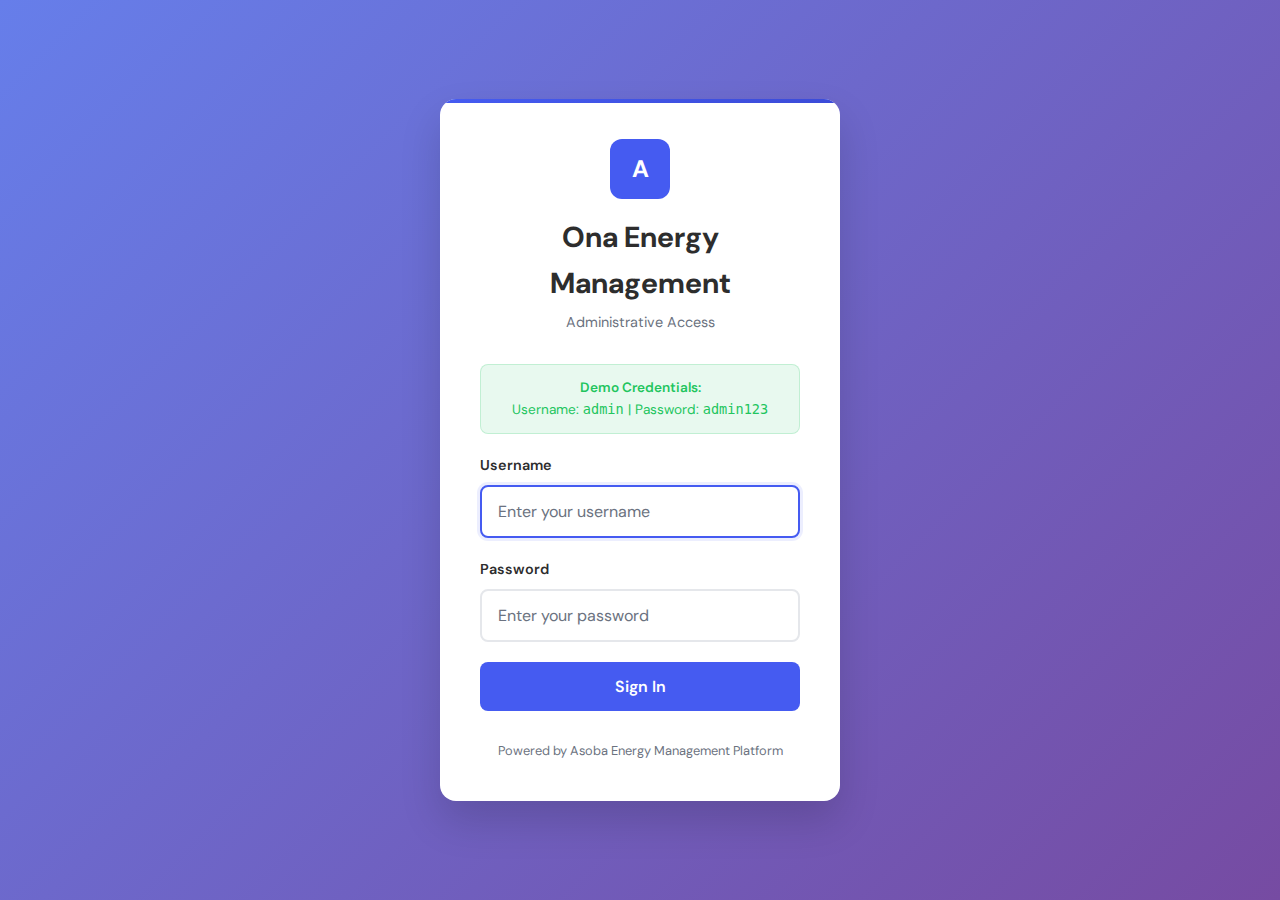
<file: ui/index.html>
<!DOCTYPE html>
<html lang="en">
<head>
    <meta charset="UTF-8">
    <meta name="viewport" content="width=device-width, initial-scale=1.0">
    <title>Ona Energy Management - Login</title>
    <link rel="icon" type="image/x-icon" href="includes/favicon.ico">
    <link rel="icon" type="image/png" sizes="32x32" href="includes/Artboard-7.png">
    <link rel="apple-touch-icon" sizes="180x180" href="includes/Artboard-7.png">
    <link rel="stylesheet" href="includes/common.css">
    <style>
        /* Login Page Specific Styles */
        :root {
            --primary-blue: #455BF1;
            --accent-blue: #3B4BD8;
            --primary-black: #1A1A1A;
            --white: #FFFFFF;
            --text-dark: #2D2D2D;
            --text-light: #6B7280;
            --border-grey: #E5E7EB;
            --neutral-grey: #F3F4F6;
            --status-green: #22C55E;
            --status-red: #EF4444;
            --status-yellow: #F59E0B;
        }

        * {
            margin: 0;
            padding: 0;
            box-sizing: border-box;
        }

        body {
            font-family: 'DM Sans', sans-serif;
            background: linear-gradient(135deg, #667eea 0%, #764ba2 100%);
            min-height: 100vh;
            display: flex;
            align-items: center;
            justify-content: center;
            padding: 20px;
        }

        .login-container {
            background: var(--white);
            border-radius: 16px;
            box-shadow: 0 20px 40px rgba(0,0,0,0.15);
            padding: 40px;
            width: 100%;
            max-width: 400px;
            position: relative;
            overflow: hidden;
        }

        .login-container::before {
            content: '';
            position: absolute;
            top: 0;
            left: 0;
            right: 0;
            height: 4px;
            background: linear-gradient(90deg, var(--primary-blue), var(--accent-blue));
        }

        .logo-section {
            text-align: center;
            margin-bottom: 30px;
        }

        .logo {
            width: 60px;
            height: 60px;
            margin: 0 auto 15px;
            background: var(--primary-blue);
            border-radius: 12px;
            display: flex;
            align-items: center;
            justify-content: center;
            font-size: 24px;
            color: var(--white);
            font-weight: 700;
        }

        .brand-title {
            font-size: 1.8rem;
            font-weight: 700;
            color: var(--text-dark);
            margin-bottom: 5px;
        }

        .brand-subtitle {
            font-size: 0.9rem;
            color: var(--text-light);
        }

        .login-form {
            margin-bottom: 30px;
        }

        .form-group {
            margin-bottom: 20px;
        }

        .form-group label {
            display: block;
            font-weight: 600;
            color: var(--text-dark);
            margin-bottom: 8px;
            font-size: 0.9rem;
        }

        .form-group input {
            width: 100%;
            padding: 14px 16px;
            border: 2px solid var(--border-grey);
            border-radius: 8px;
            font-family: 'DM Sans', sans-serif;
            font-size: 1rem;
            transition: all 0.3s ease;
            background: var(--white);
        }

        .form-group input:focus {
            outline: none;
            border-color: var(--primary-blue);
            box-shadow: 0 0 0 3px rgba(69, 91, 241, 0.1);
        }

        .form-group input::placeholder {
            color: var(--text-light);
        }

        .login-button {
            width: 100%;
            background: var(--primary-blue);
            color: var(--white);
            padding: 14px;
            border: none;
            border-radius: 8px;
            font-family: 'DM Sans', sans-serif;
            font-weight: 600;
            font-size: 1rem;
            cursor: pointer;
            transition: all 0.3s ease;
            position: relative;
            overflow: hidden;
        }

        .login-button:hover {
            background: var(--accent-blue);
            transform: translateY(-1px);
        }

        .login-button:active {
            transform: translateY(0);
        }

        .login-button:disabled {
            background: var(--border-grey);
            cursor: not-allowed;
            transform: none;
        }

        .error-message {
            background: rgba(239, 68, 68, 0.1);
            color: var(--status-red);
            padding: 12px 16px;
            border-radius: 8px;
            font-size: 0.9rem;
            margin-bottom: 20px;
            border: 1px solid rgba(239, 68, 68, 0.2);
            display: none;
        }

        .demo-credentials {
            background: rgba(34, 197, 94, 0.1);
            color: var(--status-green);
            padding: 12px 16px;
            border-radius: 8px;
            font-size: 0.85rem;
            margin-bottom: 20px;
            border: 1px solid rgba(34, 197, 94, 0.2);
            text-align: center;
        }

        .demo-credentials strong {
            font-weight: 600;
        }

        .loading-spinner {
            display: none;
            width: 20px;
            height: 20px;
            border: 2px solid rgba(255,255,255,0.3);
            border-top: 2px solid var(--white);
            border-radius: 50%;
            animation: spin 1s linear infinite;
            margin-right: 10px;
        }

        @keyframes spin {
            0% { transform: rotate(0deg); }
            100% { transform: rotate(360deg); }
        }

        .footer {
            text-align: center;
            color: var(--text-light);
            font-size: 0.8rem;
            margin-top: 20px;
        }

        /* Responsive Design */
        @media (max-width: 480px) {
            .login-container {
                padding: 30px 20px;
                margin: 10px;
            }
            
            .brand-title {
                font-size: 1.5rem;
            }
            
            .logo {
                width: 50px;
                height: 50px;
                font-size: 20px;
            }
        }

        /* Animation for form appearance */
        .login-container {
            animation: slideUp 0.6s ease-out;
        }

        @keyframes slideUp {
            from {
                opacity: 0;
                transform: translateY(30px);
            }
            to {
                opacity: 1;
                transform: translateY(0);
            }
        }
    </style>
</head>
<body>
    <div class="login-container">
        <div class="logo-section">
            <div class="logo">A</div>
            <h1 class="brand-title">Ona Energy Management</h1>
            <p class="brand-subtitle">Administrative Access</p>
        </div>

        <div class="demo-credentials">
            <strong>Demo Credentials:</strong><br>
            Username: <code>admin</code> | Password: <code>admin123</code>
        </div>

        <form class="login-form" id="loginForm">
            <div class="error-message" id="errorMessage"></div>
            
            <div class="form-group">
                <label for="username">Username</label>
                <input 
                    type="text" 
                    id="username" 
                    name="username" 
                    placeholder="Enter your username"
                    autocomplete="username"
                    required
                >
            </div>

            <div class="form-group">
                <label for="password">Password</label>
                <input 
                    type="password" 
                    id="password" 
                    name="password" 
                    placeholder="Enter your password"
                    autocomplete="current-password"
                    required
                >
            </div>

            <button type="submit" class="login-button" id="loginButton">
                <span class="loading-spinner" id="loadingSpinner"></span>
                <span id="buttonText">Sign In</span>
            </button>
        </form>

        <div class="footer">
            Powered by Asoba Energy Management Platform
        </div>
    </div>

    <script>
        // Demo credentials
        const DEMO_USERNAME = 'admin';
        const DEMO_PASSWORD = 'admin123';

        // DOM elements
        const loginForm = document.getElementById('loginForm');
        const usernameInput = document.getElementById('username');
        const passwordInput = document.getElementById('password');
        const loginButton = document.getElementById('loginButton');
        const buttonText = document.getElementById('buttonText');
        const loadingSpinner = document.getElementById('loadingSpinner');
        const errorMessage = document.getElementById('errorMessage');

        // Show error message
        function showError(message) {
            errorMessage.textContent = message;
            errorMessage.style.display = 'block';
            setTimeout(() => {
                errorMessage.style.display = 'none';
            }, 5000);
        }

        // Show loading state
        function setLoading(loading) {
            if (loading) {
                loginButton.disabled = true;
                loadingSpinner.style.display = 'inline-block';
                buttonText.textContent = 'Signing In...';
            } else {
                loginButton.disabled = false;
                loadingSpinner.style.display = 'none';
                buttonText.textContent = 'Sign In';
            }
        }

        // Handle form submission
        loginForm.addEventListener('submit', function(e) {
            e.preventDefault();
            
            const username = usernameInput.value.trim();
            const password = passwordInput.value.trim();

            // Basic validation
            if (!username || !password) {
                showError('Please enter both username and password');
                return;
            }

            // Show loading state
            setLoading(true);

            // Simulate authentication delay
            setTimeout(() => {
                // Check credentials
                if (username === DEMO_USERNAME && password === DEMO_PASSWORD) {
                    // Set authentication flag
                    sessionStorage.setItem('authenticated', 'true');
                    // Successful login - redirect to application selection
                    window.location.href = 'application-select.html';
                } else {
                    // Failed login
                    setLoading(false);
                    showError('Invalid username or password. Please try again.');
                    passwordInput.value = '';
                    passwordInput.focus();
                }
            }, 1500);
        });

        // Auto-fill demo credentials on double-click of logo
        document.querySelector('.logo').addEventListener('dblclick', function() {
            usernameInput.value = DEMO_USERNAME;
            passwordInput.value = DEMO_PASSWORD;
            usernameInput.focus();
        });

        // Focus username field on page load
        window.addEventListener('load', function() {
            usernameInput.focus();
        });

        // Handle Enter key in password field
        passwordInput.addEventListener('keypress', function(e) {
            if (e.key === 'Enter') {
                loginForm.dispatchEvent(new Event('submit'));
            }
        });
    </script>
</body>
</html>
</file>
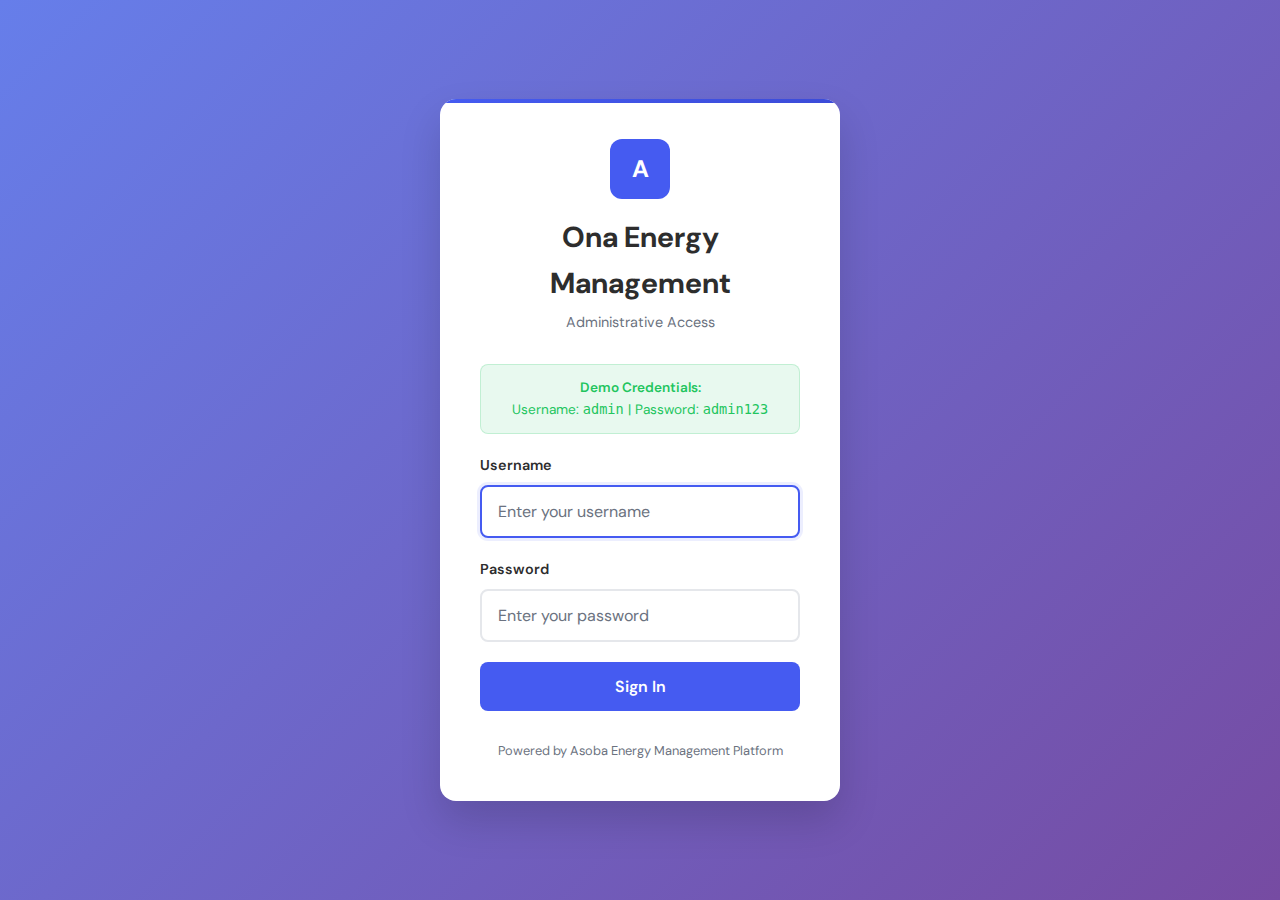
<file: ui/application-select.html>
<!DOCTYPE html>
<html lang="en">
<head>
    <meta charset="UTF-8">
    <meta name="viewport" content="width=device-width, initial-scale=1.0">
    <title>Ona Energy Management - Applications</title>
    <link rel="icon" type="image/x-icon" href="includes/favicon.ico">
    <link rel="icon" type="image/png" sizes="32x32" href="includes/Artboard-7.png">
    <link rel="apple-touch-icon" sizes="180x180" href="includes/Artboard-7.png">
    <link rel="stylesheet" href="includes/common.css">
    <style>
        /* Application Selection Page Styles */
        :root {
            --primary-blue: #455BF1;
            --accent-blue: #3B4BD8;
            --primary-black: #1A1A1A;
            --white: #FFFFFF;
            --text-dark: #2D2D2D;
            --text-light: #6B7280;
            --border-grey: #E5E7EB;
            --neutral-grey: #F3F4F6;
            --status-green: #22C55E;
            --status-red: #EF4444;
            --status-yellow: #F59E0B;
        }

        * {
            margin: 0;
            padding: 0;
            box-sizing: border-box;
        }

        body {
            font-family: 'DM Sans', sans-serif;
            background: linear-gradient(135deg, #667eea 0%, #764ba2 100%);
            min-height: 100vh;
            padding: 20px;
        }

        .header {
            background: var(--white);
            border-radius: 12px;
            padding: 20px 30px;
            margin-bottom: 30px;
            box-shadow: 0 4px 12px rgba(0,0,0,0.1);
            display: flex;
            justify-content: space-between;
            align-items: center;
        }

        .header-left {
            display: flex;
            align-items: center;
            gap: 15px;
        }

        .logo {
            width: 40px;
            height: 40px;
            background: var(--primary-blue);
            border-radius: 8px;
            display: flex;
            align-items: center;
            justify-content: center;
            overflow: hidden;
        }

        .logo-img {
            width: 100%;
            height: 100%;
            object-fit: contain;
            border-radius: 6px;
        }

        .header-title {
            font-size: 1.5rem;
            font-weight: 700;
            color: var(--text-dark);
        }

        .header-subtitle {
            font-size: 0.9rem;
            color: var(--text-light);
        }

        .logout-button {
            background: var(--status-red);
            color: var(--white);
            border: none;
            padding: 10px 20px;
            border-radius: 6px;
            font-family: 'DM Sans', sans-serif;
            font-weight: 600;
            cursor: pointer;
            transition: all 0.3s ease;
        }

        .logout-button:hover {
            background: #dc2626;
            transform: translateY(-1px);
        }

        .container {
            max-width: 1000px;
            margin: 0 auto;
        }

        .welcome-section {
            background: var(--white);
            border-radius: 12px;
            padding: 30px;
            margin-bottom: 30px;
            box-shadow: 0 4px 12px rgba(0,0,0,0.1);
            text-align: center;
        }

        .welcome-title {
            font-size: 2rem;
            font-weight: 700;
            color: var(--text-dark);
            margin-bottom: 10px;
        }

        .welcome-subtitle {
            font-size: 1.1rem;
            color: var(--text-light);
            margin-bottom: 20px;
        }

        .user-info {
            background: rgba(69, 91, 241, 0.1);
            color: var(--primary-blue);
            padding: 12px 20px;
            border-radius: 8px;
            font-weight: 600;
            display: inline-block;
        }

        .applications-grid {
            display: grid;
            grid-template-columns: repeat(auto-fit, minmax(300px, 1fr));
            gap: 25px;
            margin-bottom: 30px;
        }

        .app-card {
            background: var(--white);
            border-radius: 12px;
            padding: 30px;
            box-shadow: 0 4px 12px rgba(0,0,0,0.1);
            transition: all 0.3s ease;
            text-decoration: none;
            color: inherit;
            position: relative;
            overflow: hidden;
        }

        .app-card::before {
            content: '';
            position: absolute;
            top: 0;
            left: 0;
            right: 0;
            height: 4px;
            background: linear-gradient(90deg, var(--primary-blue), var(--accent-blue));
        }

        .app-card:hover {
            transform: translateY(-4px);
            box-shadow: 0 8px 24px rgba(0,0,0,0.15);
        }

        .app-icon {
            font-size: 3rem;
            margin-bottom: 20px;
            display: block;
        }

        .app-title {
            font-size: 1.4rem;
            font-weight: 700;
            color: var(--text-dark);
            margin-bottom: 10px;
        }

        .app-description {
            color: var(--text-light);
            line-height: 1.6;
            margin-bottom: 20px;
        }

        .app-features {
            list-style: none;
            margin-bottom: 20px;
        }

        .app-features li {
            color: var(--text-light);
            font-size: 0.9rem;
            margin-bottom: 5px;
            padding-left: 20px;
            position: relative;
        }

        .app-features li::before {
            content: '✓';
            position: absolute;
            left: 0;
            color: var(--status-green);
            font-weight: 600;
        }

        .app-button {
            background: var(--primary-blue);
            color: var(--white);
            border: none;
            padding: 12px 24px;
            border-radius: 8px;
            font-family: 'DM Sans', sans-serif;
            font-weight: 600;
            cursor: pointer;
            transition: all 0.3s ease;
            width: 100%;
        }

        .app-button:hover {
            background: var(--accent-blue);
            transform: translateY(-1px);
        }

        .footer {
            background: var(--white);
            border-radius: 12px;
            padding: 20px 30px;
            text-align: center;
            box-shadow: 0 4px 12px rgba(0,0,0,0.1);
            color: var(--text-light);
            font-size: 0.9rem;
        }

        /* Responsive Design */
        @media (max-width: 768px) {
            .header {
                flex-direction: column;
                gap: 15px;
                text-align: center;
            }
            
            .applications-grid {
                grid-template-columns: 1fr;
            }
            
            .welcome-title {
                font-size: 1.5rem;
            }
        }

        /* Animation */
        .app-card {
            animation: slideUp 0.6s ease-out;
        }

        .app-card:nth-child(2) {
            animation-delay: 0.1s;
        }

        @keyframes slideUp {
            from {
                opacity: 0;
                transform: translateY(30px);
            }
            to {
                opacity: 1;
                transform: translateY(0);
            }
        }
    </style>
</head>
<body>
    <div class="container">
        <div class="header">
            <div class="header-left">
                <div class="logo">
                    <img src="includes/Artboard-7.png" alt="Ona Energy Management Logo" class="logo-img">
                </div>
                <div>
                    <div class="header-title">Ona Energy Management</div>
                    <div class="header-subtitle">Administrative Platform</div>
                </div>
            </div>
            <button class="logout-button" onclick="logout()">Logout</button>
        </div>

        <div class="welcome-section">
            <h1 class="welcome-title">Welcome to Ona Energy Management</h1>
            <p class="welcome-subtitle">Choose an application to get started</p>
            <div class="user-info">Logged in as: admin</div>
        </div>

        <div class="applications-grid">
            <a href="admin-gpu-panel.html" class="app-card">
                <span class="app-icon">🔧</span>
                <h2 class="app-title">O&M Admin Panel</h2>
                <p class="app-description">
                    Comprehensive operations and maintenance management system for distributed energy infrastructure.
                </p>
                <ul class="app-features">
                    <li>Real-time asset monitoring</li>
                    <li>Maintenance scheduling</li>
                    <li>Performance analytics</li>
                    <li>Operational optimization</li>
                </ul>
                <button class="app-button">Open O&M Admin Panel</button>
            </a>

            <a href="server-management.html" class="app-card">
                <span class="app-icon">📊</span>
                <h2 class="app-title">Offtaker Management</h2>
                <p class="app-description">
                    Manage energy offtakers, contracts, and delivery across your distributed energy network.
                </p>
                <ul class="app-features">
                    <li>Offtaker onboarding</li>
                    <li>Contract management</li>
                    <li>Energy delivery tracking</li>
                    <li>Performance analytics</li>
                </ul>
                <button class="app-button">Open Offtaker Management</button>
            </a>
        </div>

        <div class="footer">
            Powered by Asoba Energy Management Platform
        </div>
    </div>

    <script>
        // Check if user is logged in (simple demo check)
        function checkAuth() {
            // Check for authenticated session (consistent with other pages)
            const isAuthenticated = sessionStorage.getItem('authenticated') === 'true';
            if (!isAuthenticated) {
                window.location.href = 'index.html';
                return false;
            }
            return true;
        }

        // Logout function
        function logout() {
            if (confirm('Are you sure you want to logout?')) {
                // Clear any stored auth data (in a real app, this would clear tokens/sessions)
                sessionStorage.removeItem('authenticated');
                window.location.href = 'index.html';
            }
        }

        // Initialize page
        document.addEventListener('DOMContentLoaded', function() {
            checkAuth();
        });

        // Add click handlers to app cards
        document.querySelectorAll('.app-card').forEach(card => {
            card.addEventListener('click', function(e) {
                // Add a small delay for visual feedback
                this.style.transform = 'translateY(-2px)';
                setTimeout(() => {
                    this.style.transform = '';
                }, 150);
            });
        });
    </script>
</body>
</html>
</file>
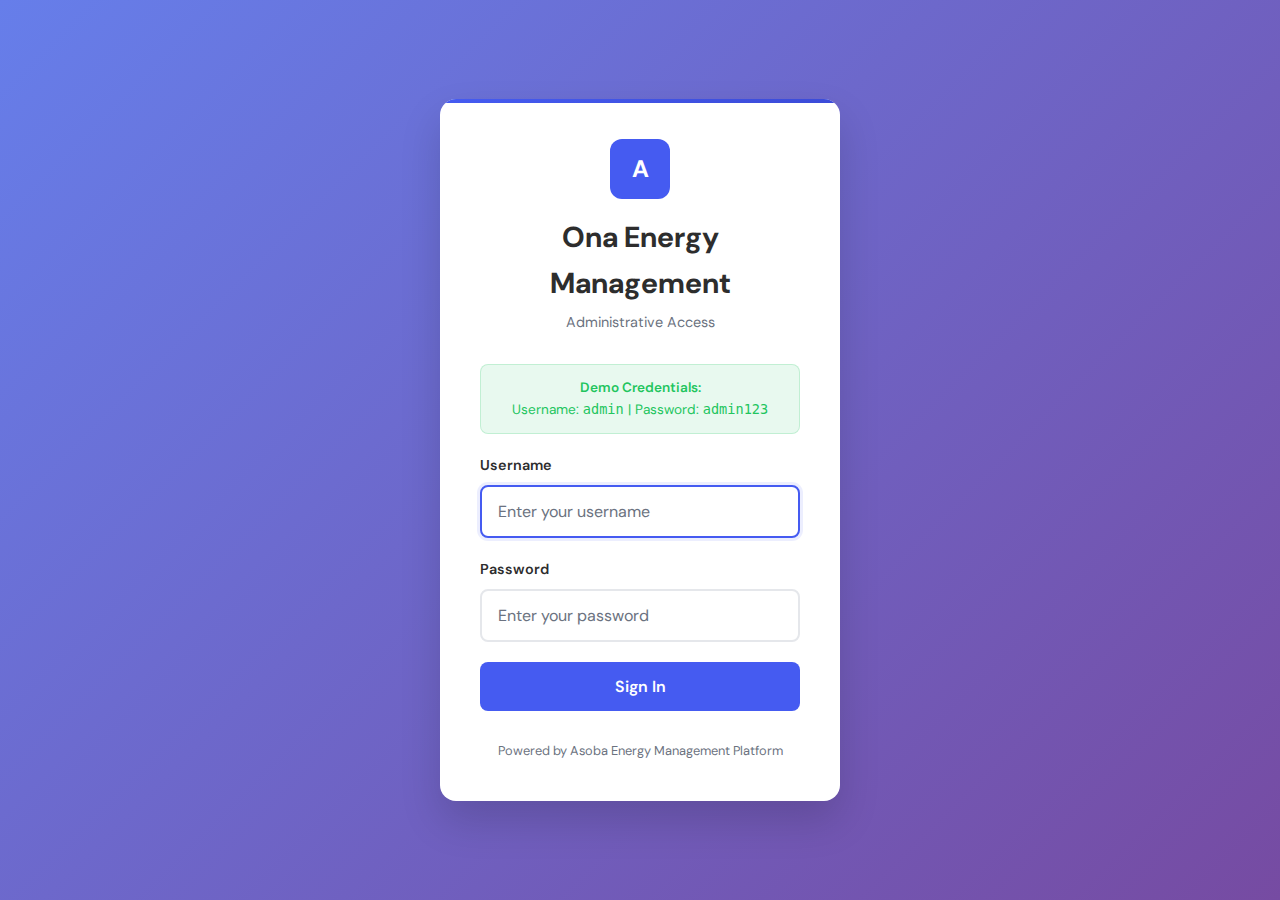
<file: ui/server-management.html>
<!DOCTYPE html>
<html lang="en">
<head>
    <meta charset="UTF-8">
    <meta name="viewport" content="width=device-width, initial-scale=1.0">
    <title>Ona Energy Management - Offtaker Management</title>
    <link rel="icon" type="image/x-icon" href="includes/favicon.ico">
    <link rel="icon" type="image/png" sizes="32x32" href="includes/Artboard-7.png">
    <link rel="apple-touch-icon" sizes="180x180" href="includes/Artboard-7.png">
    <link rel="stylesheet" href="includes/common.css">
    <link rel="stylesheet" href="includes/dashboard.css">
    <script src="includes/loader.js"></script>
    <style>
        /* Server Management Specific Styles */
        .server-management-container {
            display: flex;
            min-height: calc(100vh - 70px);
        }

        .server-nav {
            width: 250px;
            background-color: var(--primary-black);
            padding: 20px;
            display: flex;
            flex-direction: column;
            gap: 10px;
        }

        .nav-section {
            margin-bottom: 30px;
        }

        .nav-section-title {
            color: var(--white);
            font-size: 14px;
            font-weight: 600;
            margin-bottom: 15px;
            opacity: 0.8;
            text-transform: uppercase;
            letter-spacing: 0.5px;
        }

        .nav-button {
            background-color: #2b2b2b;
            color: var(--white);
            border: 1px solid #444;
            padding: 15px;
            text-align: left;
            font-family: 'DM Sans', sans-serif;
            font-size: 16px;
            border-radius: 4px;
            cursor: pointer;
            transition: all 0.3s ease;
            margin-bottom: 8px;
            display: flex;
            align-items: center;
            gap: 10px;
            width: 100%;
            min-width: 0;
        }

        .nav-button:hover {
            background-color: var(--primary-blue);
            border-color: var(--primary-blue);
        }

        .nav-button.active {
            background-color: var(--primary-blue);
            border-color: var(--primary-blue);
        }

        .nav-icon {
            font-size: 18px;
        }

        .server-main-content {
            flex-grow: 1;
            padding: 40px;
            background-color: var(--white);
        }

        .content-section {
            display: none;
        }

        .content-section.active {
            display: block;
        }

        .section-header {
            margin-bottom: 30px;
        }

        .section-title {
            font-size: 2rem;
            font-weight: 700;
            color: var(--text-dark);
            margin-bottom: 10px;
        }

        .section-subtitle {
            font-size: 1.1rem;
            color: var(--text-light);
        }

        /* Server Cards */
        .servers-grid {
            display: grid;
            grid-template-columns: repeat(auto-fill, minmax(350px, 1fr));
            gap: 25px;
            margin-bottom: 40px;
        }

        .server-card {
            background: var(--white);
            border: 1px solid var(--border-grey);
            border-radius: 12px;
            padding: 25px;
            box-shadow: 0 4px 12px rgba(0,0,0,0.05);
            transition: all 0.3s ease;
            position: relative;
        }

        .server-card:hover {
            transform: translateY(-2px);
            box-shadow: 0 8px 24px rgba(0,0,0,0.1);
        }

        .server-header {
            display: flex;
            justify-content: space-between;
            align-items: center;
            margin-bottom: 20px;
        }

        .server-name {
            font-size: 1.2rem;
            font-weight: 600;
            color: var(--text-dark);
        }

        .server-status {
            padding: 6px 12px;
            border-radius: 20px;
            font-size: 0.85rem;
            font-weight: 600;
            text-transform: uppercase;
        }

        .status-running {
            background-color: rgba(34, 197, 94, 0.1);
            color: var(--status-green);
        }

        .status-stopped {
            background-color: rgba(239, 68, 68, 0.1);
            color: var(--status-red);
        }

        .status-provisioning {
            background-color: rgba(245, 158, 11, 0.1);
            color: var(--status-yellow);
        }

        .server-specs {
            margin-bottom: 20px;
        }

        .spec-row {
            display: flex;
            justify-content: space-between;
            margin-bottom: 8px;
            font-size: 0.9rem;
        }

        .spec-label {
            color: var(--text-light);
        }

        .spec-value {
            color: var(--text-dark);
            font-weight: 500;
        }

        .server-actions {
            display: flex;
            gap: 10px;
            margin-top: 20px;
        }

        .action-btn {
            padding: 8px 16px;
            border: none;
            border-radius: 6px;
            font-size: 0.85rem;
            font-weight: 600;
            cursor: pointer;
            transition: all 0.2s ease;
            flex: 1;
        }

        .action-btn.primary {
            background-color: var(--primary-blue);
            color: var(--white);
        }

        .action-btn.primary:hover {
            background-color: var(--accent-blue);
        }

        .action-btn.secondary {
            background-color: var(--neutral-grey);
            color: var(--text-dark);
        }

        .action-btn.secondary:hover {
            background-color: var(--border-grey);
        }

        .action-btn.danger {
            background-color: var(--status-red);
            color: var(--white);
        }

        .action-btn.danger:hover {
            background-color: #dc2626;
        }

        /* Deploy Server Form */
        .deploy-form {
            background: var(--white);
            border: 1px solid var(--border-grey);
            border-radius: 12px;
            padding: 30px;
            margin-bottom: 30px;
            box-shadow: 0 4px 12px rgba(0,0,0,0.05);
        }

        .form-grid {
            display: grid;
            grid-template-columns: repeat(auto-fit, minmax(300px, 1fr));
            gap: 25px;
            margin-bottom: 30px;
        }

        .form-group {
            margin-bottom: 20px;
        }

        .form-group label {
            display: block;
            font-weight: 600;
            color: var(--text-dark);
            margin-bottom: 8px;
            font-size: 0.95rem;
        }

        .form-group input,
        .form-group select,
        .form-group textarea {
            width: 100%;
            padding: 12px 16px;
            border: 1px solid var(--border-grey);
            border-radius: 6px;
            font-family: 'DM Sans', sans-serif;
            font-size: 1rem;
            transition: border-color 0.3s ease;
        }

        .form-group input:focus,
        .form-group select:focus,
        .form-group textarea:focus {
            outline: none;
            border-color: var(--primary-blue);
            box-shadow: 0 0 0 3px rgba(69, 91, 241, 0.1);
        }

        .form-group textarea {
            resize: vertical;
            min-height: 100px;
        }

        .deploy-button {
            background-color: var(--primary-blue);
            color: var(--white);
            padding: 15px 30px;
            border: none;
            border-radius: 8px;
            font-family: 'DM Sans', sans-serif;
            font-weight: 600;
            font-size: 1.1rem;
            cursor: pointer;
            transition: all 0.3s ease;
            display: flex;
            align-items: center;
            gap: 10px;
        }

        .deploy-button:hover {
            background-color: var(--accent-blue);
            transform: translateY(-1px);
        }

        .deploy-button:disabled {
            background-color: var(--border-grey);
            cursor: not-allowed;
            transform: none;
        }

        /* Monitoring Dashboard */
        .metrics-grid {
            display: grid;
            grid-template-columns: repeat(auto-fit, minmax(250px, 1fr));
            gap: 20px;
            margin-bottom: 30px;
        }

        .metric-card {
            background: var(--white);
            border: 1px solid var(--border-grey);
            border-radius: 8px;
            padding: 20px;
            text-align: center;
            box-shadow: 0 2px 8px rgba(0,0,0,0.05);
        }

        .metric-value {
            font-size: 2rem;
            font-weight: 700;
            color: var(--primary-blue);
            display: block;
            margin-bottom: 5px;
        }

        .metric-label {
            font-size: 0.9rem;
            color: var(--text-light);
            margin-bottom: 10px;
        }

        .metric-change {
            font-size: 0.8rem;
            font-weight: 600;
        }

        .metric-change.positive {
            color: var(--status-green);
        }

        .metric-change.negative {
            color: var(--status-red);
        }

        /* Activity Feed */
        .activity-feed {
            background: var(--white);
            border: 1px solid var(--border-grey);
            border-radius: 12px;
            padding: 25px;
            margin-bottom: 30px;
        }

        .activity-item {
            display: flex;
            align-items: center;
            padding: 15px 0;
            border-bottom: 1px solid var(--border-grey);
        }

        .activity-item:last-child {
            border-bottom: none;
        }

        .activity-icon {
            width: 40px;
            height: 40px;
            border-radius: 50%;
            display: flex;
            align-items: center;
            justify-content: center;
            margin-right: 15px;
            font-size: 1.2rem;
        }

        .activity-icon.success {
            background-color: rgba(34, 197, 94, 0.1);
            color: var(--status-green);
        }

        .activity-icon.warning {
            background-color: rgba(245, 158, 11, 0.1);
            color: var(--status-yellow);
        }

        .activity-icon.info {
            background-color: rgba(69, 91, 241, 0.1);
            color: var(--primary-blue);
        }

        .activity-content {
            flex-grow: 1;
        }

        .activity-title {
            font-weight: 600;
            color: var(--text-dark);
            margin-bottom: 4px;
        }

        .activity-time {
            font-size: 0.85rem;
            color: var(--text-light);
        }

        /* Quick Actions */
        .quick-actions {
            display: grid;
            grid-template-columns: repeat(auto-fit, minmax(200px, 1fr));
            gap: 20px;
            margin-bottom: 30px;
        }

        .quick-action-card {
            background: var(--white);
            border: 1px solid var(--border-grey);
            border-radius: 8px;
            padding: 20px;
            text-align: center;
            cursor: pointer;
            transition: all 0.3s ease;
        }

        .quick-action-card:hover {
            border-color: var(--primary-blue);
            transform: translateY(-2px);
            box-shadow: 0 4px 12px rgba(69, 91, 241, 0.1);
        }

        .quick-action-icon {
            font-size: 2rem;
            margin-bottom: 10px;
        }

        .quick-action-title {
            font-weight: 600;
            color: var(--text-dark);
            margin-bottom: 5px;
        }

        .quick-action-desc {
            font-size: 0.85rem;
            color: var(--text-light);
        }

        /* Responsive */
        @media (max-width: 768px) {
            .server-management-container {
                flex-direction: column;
            }

            .server-nav {
                width: 100%;
                flex-direction: row;
                overflow-x: auto;
                padding: 15px;
            }

            .nav-section {
                margin-bottom: 0;
                margin-right: 20px;
                min-width: 200px;
            }

            .server-main-content {
                padding: 20px;
            }

            .servers-grid {
                grid-template-columns: 1fr;
            }

            .form-grid {
                grid-template-columns: 1fr;
            }

            .metrics-grid {
                grid-template-columns: repeat(2, 1fr);
            }

            .quick-actions {
                grid-template-columns: 1fr;
            }
        }
        
        .status-badge {
            padding: 4px 8px;
            border-radius: 12px;
            font-size: 0.8rem;
            font-weight: 500;
        }
        
        .status-badge.on-track {
            background-color: #d1fae5;
            color: #065f46;
        }
        
        .status-badge.over-utilized {
            background-color: #fee2e2;
            color: #991b1b;
        }
        
        .status-badge.under-utilized {
            background-color: #fef3c7;
            color: #92400e;
        }
        
        /* Analytics Table Styles */
        .analytics-table-section {
            background: var(--white);
            border: 1px solid var(--border-grey);
            border-radius: 12px;
            padding: 25px;
            box-shadow: 0 2px 8px rgba(0,0,0,0.05);
        }

        .table-header {
            display: flex;
            justify-content: space-between;
            align-items: center;
            margin-bottom: 20px;
        }

        .table-header h3 {
            font-size: 1.2rem;
            font-weight: 600;
            color: var(--text-dark);
            margin: 0;
        }

        .table-controls {
            display: flex;
            align-items: center;
            gap: 15px;
        }

        .export-btn {
            background: var(--primary-blue);
            color: var(--white);
            border: none;
            padding: 8px 16px;
            border-radius: 6px;
            font-size: 0.9rem;
            font-weight: 500;
            cursor: pointer;
            transition: background 0.2s ease;
        }

        .export-btn:hover {
            background: var(--accent-blue);
        }

        .analytics-table-container {
            overflow-x: auto;
        }

        .analytics-table {
            width: 100%;
            border-collapse: collapse;
            font-size: 0.9rem;
        }

        .analytics-table th {
            background: var(--neutral-grey);
            color: var(--text-dark);
            font-weight: 600;
            padding: 12px;
            text-align: left;
            border-bottom: 2px solid var(--border-grey);
        }

        .analytics-table td {
            padding: 12px;
            border-bottom: 1px solid var(--border-grey);
            color: var(--text-dark);
        }

        .analytics-table tr:hover {
            background: rgba(69, 91, 241, 0.05);
        }
    </style>
</head>
<body>
    <!-- Top Navigation Bar from index.html -->
    <div class="header-bar">
        <div class="branding">
            <img src="includes/Artboard-7.png" alt="Asoba Logo">
            <span class="site-title">Ona Energy Management</span>
        </div>
        <div class="top-links">
            <a href="application-select.html">Applications</a>
            <a href="admin-gpu-panel.html">O&M Management</a>
            <a href="server-management.html" style="color: var(--primary-blue);">Offtaker Management</a>
            <a href="#" onclick="logout(); return false;" style="color: var(--status-red);">Logout</a>
        </div>
    </div>

    <main>
        <div class="server-management-container">
            <!-- Navigation Sidebar -->
            <nav class="server-nav">
                <div class="nav-section">
                    <div class="nav-section-title">Overview</div>
                    <button class="nav-button active" data-section="dashboard">
                        <span class="nav-icon">📊</span>
                        Dashboard
                    </button>
                    <button class="nav-button" data-section="contracts">
                        <span class="nav-icon">📋</span>
                        PPA Contracts
                    </button>
                    <button class="nav-button" data-section="monitoring">
                        <span class="nav-icon">📈</span>
                        Consumption
                    </button>
                </div>
                
                <div class="nav-section">
                    <div class="nav-section-title">Management</div>
                    <button class="nav-button" data-section="deploy">
                        <span class="nav-icon">🤝</span>
                        Create PPA
                    </button>
                    <button class="nav-button" data-section="templates">
                        <span class="nav-icon">📋</span>
                        Templates
                    </button>
                    <button class="nav-button" data-section="settings">
                        <span class="nav-icon">⚙️</span>
                        Settings
                    </button>
                </div>
            </nav>

            <!-- Main Content Area -->
            <div class="server-main-content">
                <!-- Dashboard Section -->
                <div class="content-section active" id="dashboard">
                    <div class="section-header">
                        <h1 class="section-title">Offtaker Management Dashboard</h1>
                        <p class="section-subtitle">Monitor and manage your power purchase agreements and offtaker relationships</p>
                    </div>

                    <!-- Quick Actions -->
                    <div class="quick-actions">
                        <div class="quick-action-card" onclick="switchSection('deploy')">
                            <div class="quick-action-icon">🤝</div>
                            <div class="quick-action-title">Create PPA</div>
                            <div class="quick-action-desc">New contract agreement</div>
                        </div>
                        <div class="quick-action-card" onclick="switchSection('contracts')">
                            <div class="quick-action-icon">📋</div>
                            <div class="quick-action-title">View Contracts</div>
                            <div class="quick-action-desc">Manage existing PPAs</div>
                        </div>
                        <div class="quick-action-card" onclick="switchSection('monitoring')">
                            <div class="quick-action-icon">📊</div>
                            <div class="quick-action-title">Consumption</div>
                            <div class="quick-action-desc">Real-time usage metrics</div>
                        </div>
                        <div class="quick-action-card" onclick="showTemplates()">
                            <div class="quick-action-icon">📋</div>
                            <div class="quick-action-title">Templates</div>
                            <div class="quick-action-desc">Pre-configured contracts</div>
                        </div>
                    </div>

                    <!-- Metrics Overview -->
                    <div class="metrics-grid">
                        <div class="metric-card">
                            <span class="metric-value" id="totalContracts">12</span>
                            <span class="metric-label">Active PPAs</span>
                            <span class="metric-change positive">+2 this month</span>
                        </div>
                        <div class="metric-card">
                            <span class="metric-value" id="totalCapacity">847</span>
                            <span class="metric-label">MW Contracted</span>
                            <span class="metric-change positive">+156 MW this month</span>
                        </div>
                        <div class="metric-card">
                            <span class="metric-value" id="totalRevenue">R3.2M</span>
                            <span class="metric-label">Monthly Revenue</span>
                            <span class="metric-change positive">+R512k this month</span>
                        </div>
                        <div class="metric-card">
                            <span class="metric-value" id="contractCompliance">99.8%</span>
                            <span class="metric-label">Contract Compliance</span>
                            <span class="metric-change positive">+0.2% this month</span>
                        </div>
                    </div>

                    <!-- Recent Activity -->
                    <div class="activity-feed">
                        <h3 style="margin-bottom: 20px; color: var(--text-dark);">Recent Activity</h3>
                        <div class="activity-item">
                            <div class="activity-icon success">✓</div>
                            <div class="activity-content">
                                <div class="activity-title">PPA 'Municipal-PPA-03' executed successfully</div>
                                <div class="activity-time">2 minutes ago</div>
                            </div>
                        </div>
                        <div class="activity-item">
                            <div class="activity-icon info">ℹ</div>
                            <div class="activity-content">
                                <div class="activity-title">Peak demand exceeded for 'Industrial-Contract-01'</div>
                                <div class="activity-time">15 minutes ago</div>
                            </div>
                        </div>
                        <div class="activity-item">
                            <div class="activity-icon warning">⚠</div>
                            <div class="activity-content">
                                <div class="activity-title">High consumption detected on 'Commercial-PPA-02'</div>
                                <div class="activity-time">1 hour ago</div>
                            </div>
                        </div>
                        <div class="activity-item">
                            <div class="activity-icon success">✓</div>
                            <div class="activity-content">
                                <div class="activity-title">Monthly billing completed for 'Residential-Cluster'</div>
                                <div class="activity-time">3 hours ago</div>
                            </div>
                        </div>
                    </div>
                </div>

                <!-- Contracts Section -->
                <div class="content-section" id="contracts">
                    <div class="section-header">
                        <h1 class="section-title">PPA Contracts</h1>
                        <p class="section-subtitle">Manage your power purchase agreements and offtaker relationships</p>
                        <div style="margin-top: 15px;">
                            <button class="config-btn primary" onclick="openAddContractModal()" style="padding: 12px 24px; font-size: 1rem;">
                                ➕ Add New Contract
                            </button>
                        </div>
                    </div>

                    <div class="servers-grid" id="contractsGrid">
                        <!-- Contracts will be populated by JavaScript -->
                    </div>
                </div>

                <!-- Deploy Contract Section -->
                <div class="content-section" id="deploy">
                    <div class="section-header">
                        <h1 class="section-title">Create New PPA</h1>
                        <p class="section-subtitle">Configure and execute a new power purchase agreement</p>
                    </div>

                    <div class="deploy-form">
                        <div class="form-grid">
                            <div class="form-group">
                                <label for="contractName">Contract Name</label>
                                <input type="text" id="contractName" placeholder="e.g., Municipal-PPA-01" value="demo-ppa-01">
                            </div>
                            <div class="form-group">
                                <label for="offtakerType">Offtaker Type</label>
                                <select id="offtakerType">
                                    <option value="municipal">Municipal Utility</option>
                                    <option value="commercial">Commercial</option>
                                    <option value="industrial">Industrial</option>
                                    <option value="residential">Residential Cluster</option>
                                </select>
                            </div>
                            <div class="form-group">
                                <label for="contractCapacity">Contract Capacity</label>
                                <select id="contractCapacity">
                                    <option value="10">10 MW</option>
                                    <option value="25" selected>25 MW</option>
                                    <option value="50">50 MW</option>
                                    <option value="100">100 MW</option>
                                </select>
                            </div>
                            <div class="form-group">
                                <label for="deliveryPoint">Delivery Point</label>
                                <select id="deliveryPoint">
                                    <option value="grid-a1">Grid Node A1</option>
                                    <option value="grid-a2">Grid Node A2</option>
                                    <option value="grid-b1">Grid Node B1</option>
                                    <option value="grid-c1">Grid Node C1</option>
                                </select>
                            </div>
                        </div>
                        
                        <div class="form-group">
                            <label for="contractTerms">Special Contract Terms (Optional)</label>
                            <textarea id="contractTerms" placeholder="Additional terms and conditions...&#10;- Peak/off-peak pricing&#10;- Minimum annual volume&#10;- Force majeure clauses"></textarea>
                        </div>

                        <button class="deploy-button" onclick="createPPA()">
                            <span>🤝</span>
                            Execute PPA
                        </button>
                    </div>
                </div>

                <!-- Monitoring Section -->
                <div class="content-section" id="monitoring">
                    <div class="section-header">
                        <h1 class="section-title">Consumption Monitoring</h1>
                        <p class="section-subtitle">Real-time energy consumption and contract performance</p>
                    </div>

                    <!-- Consumption Overview Metrics -->
                    <div class="metrics-grid" style="margin-bottom: 30px;">
                        <div class="metric-card">
                            <span class="metric-value" id="totalConsumption">0.53</span>
                            <span class="metric-label">GWh Total Consumption</span>
                            <span class="metric-change positive">+0.02 GWh from yesterday</span>
                        </div>
                        <div class="metric-card">
                            <span class="metric-value" id="contractUtilization">96.5%</span>
                            <span class="metric-label">Contract Utilization</span>
                            <span class="metric-change positive">+1.2% from yesterday</span>
                        </div>
                        <div class="metric-card">
                            <span class="metric-value" id="activeContracts">6</span>
                            <span class="metric-label">Active Contracts</span>
                            <span class="metric-change stable">No change</span>
                        </div>
                        <div class="metric-card">
                            <span class="metric-value" id="avgPerformance">96.5%</span>
                            <span class="metric-label">Average Performance</span>
                            <span class="metric-change positive">+0.8% from yesterday</span>
                        </div>
                    </div>

                    <!-- Consumption vs Contract Allotment Table -->
                    <div class="analytics-table-section">
                        <div class="table-header">
                            <h3>Consumption vs Contract Allotment</h3>
                            <div class="table-controls">
                                <div class="chart-controls">
                                    <button class="chart-btn active" data-period="24h">24 Hours</button>
                                    <button class="chart-btn" data-period="7d">7 Days</button>
                                    <button class="chart-btn" data-period="30d">30 Days</button>
                                    <button class="chart-btn" data-period="90d">90 Days</button>
                                </div>
                                <button class="export-btn">📊 Export Data</button>
                            </div>
                        </div>
                        <div class="analytics-table-container">
                            <table class="analytics-table" id="consumptionTable">
                                <thead>
                                    <tr>
                                        <th>Contract</th>
                                        <th>Allotted (GWh)</th>
                                        <th>Consumed (GWh)</th>
                                        <th>Utilization</th>
                                        <th>Status</th>
                                    </tr>
                                </thead>
                                <tbody id="consumptionTableBody">
                                    <!-- Table will be populated by JavaScript -->
                                </tbody>
                            </table>
                        </div>
                    </div>

                    <div class="activity-feed">
                        <h3 style="margin-bottom: 20px; color: var(--text-dark);">System Events</h3>
                        <div class="activity-item">
                            <div class="activity-icon info">📊</div>
                            <div class="activity-content">
                                <div class="activity-title">Peak demand spike detected on Municipal-PPA-03</div>
                                <div class="activity-time">5 minutes ago</div>
                            </div>
                        </div>
                        <div class="activity-item">
                            <div class="activity-icon success">✓</div>
                            <div class="activity-content">
                                <div class="activity-title">Load balancing completed: +50 MW capacity</div>
                                <div class="activity-time">12 minutes ago</div>
                            </div>
                        </div>
                        <div class="activity-item">
                            <div class="activity-icon warning">⚠</div>
                            <div class="activity-content">
                                <div class="activity-title">Consumption approaching contract limit on Commercial-PPA-01</div>
                                <div class="activity-time">25 minutes ago</div>
                            </div>
                        </div>
                    </div>
                </div>

                <!-- Templates Section -->
                <div class="content-section" id="templates">
                    <div class="section-header">
                        <h1 class="section-title">PPA Templates</h1>
                        <p class="section-subtitle">Pre-configured contract templates for common offtaker types</p>
                    </div>

                    <div class="servers-grid">
                        <div class="server-card">
                            <div class="server-header">
                                <div class="server-name">Municipal Utility PPA</div>
                                <div class="server-status status-running">Template</div>
                            </div>
                            <div class="server-specs">
                                <div class="spec-row">
                                    <span class="spec-label">Capacity:</span>
                                    <span class="spec-value">50 MW</span>
                                </div>
                                <div class="spec-row">
                                    <span class="spec-label">Price:</span>
                                    <span class="spec-value">\$45/MWh</span>
                                </div>
                                <div class="spec-row">
                                    <span class="spec-label">Term:</span>
                                    <span class="spec-value">20 Years</span>
                                </div>
                                <div class="spec-row">
                                    <span class="spec-label">Type:</span>
                                    <span class="spec-value">Fixed-Price</span>
                                </div>
                            </div>
                            <div class="server-actions">
                                <button class="action-btn primary" onclick="deployFromTemplate('municipal-ppa')">Create</button>
                                <button class="action-btn secondary" onclick="viewTemplateDetails('municipal-ppa')">Details</button>
                            </div>
                        </div>

                        <div class="server-card">
                            <div class="server-header">
                                <div class="server-name">Commercial PPA</div>
                                <div class="server-status status-running">Template</div>
                            </div>
                            <div class="server-specs">
                                <div class="spec-row">
                                    <span class="spec-label">Capacity:</span>
                                    <span class="spec-value">25 MW</span>
                                </div>
                                <div class="spec-row">
                                    <span class="spec-label">Price:</span>
                                    <span class="spec-value">\$52/MWh</span>
                                </div>
                                <div class="spec-row">
                                    <span class="spec-label">Term:</span>
                                    <span class="spec-value">15 Years</span>
                                </div>
                                <div class="spec-row">
                                    <span class="spec-label">Type:</span>
                                    <span class="spec-value">Escalating</span>
                                </div>
                            </div>
                            <div class="server-actions">
                                <button class="action-btn primary" onclick="deployFromTemplate('commercial-ppa')">Create</button>
                                <button class="action-btn secondary" onclick="viewTemplateDetails('commercial-ppa')">Details</button>
                            </div>
                        </div>

                        <div class="server-card">
                            <div class="server-header">
                                <div class="server-name">Industrial PPA</div>
                                <div class="server-status status-running">Template</div>
                            </div>
                            <div class="server-specs">
                                <div class="spec-row">
                                    <span class="spec-label">Capacity:</span>
                                    <span class="spec-value">100 MW</span>
                                </div>
                                <div class="spec-row">
                                    <span class="spec-label">Price:</span>
                                    <span class="spec-value">\$38/MWh</span>
                                </div>
                                <div class="spec-row">
                                    <span class="spec-label">Term:</span>
                                    <span class="spec-value">25 Years</span>
                                </div>
                                <div class="spec-row">
                                    <span class="spec-label">Type:</span>
                                    <span class="spec-value">Volume-Discount</span>
                                </div>
                            </div>
                            <div class="server-actions">
                                <button class="action-btn primary" onclick="deployFromTemplate('industrial-ppa')">Create</button>
                                <button class="action-btn secondary" onclick="viewTemplateDetails('industrial-ppa')">Details</button>
                            </div>
                        </div>
                    </div>
                </div>

                <!-- Settings Section -->
                <div class="content-section" id="settings">
                    <div class="section-header">
                        <h1 class="section-title">PPA Management Settings</h1>
                        <p class="section-subtitle">Configure your contract management preferences</p>
                    </div>

                    <div class="deploy-form">
                        <div class="form-grid">
                            <div class="form-group">
                                <label for="autoLoadBalancing">Auto Load Balancing</label>
                                <select id="autoLoadBalancing">
                                    <option value="enabled" selected>Enabled</option>
                                    <option value="disabled">Disabled</option>
                                </select>
                            </div>
                            <div class="form-group">
                                <label for="billingFrequency">Billing Frequency</label>
                                <select id="billingFrequency">
                                    <option value="daily">Daily</option>
                                    <option value="weekly">Weekly</option>
                                    <option value="monthly" selected>Monthly</option>
                                </select>
                            </div>
                            <div class="form-group">
                                <label for="performanceMonitoring">Performance Monitoring</label>
                                <select id="performanceMonitoring">
                                    <option value="basic">Basic</option>
                                    <option value="standard" selected>Standard</option>
                                    <option value="advanced">Advanced</option>
                                </select>
                            </div>
                            <div class="form-group">
                                <label for="usageAlertThreshold">Usage Alert Threshold</label>
                                <select id="usageAlertThreshold">
                                    <option value="80">80%</option>
                                    <option value="85" selected>85%</option>
                                    <option value="90">90%</option>
                                    <option value="95">95%</option>
                                </select>
                            </div>
                        </div>

                        <button class="deploy-button" onclick="saveSettings()">
                            <span>💾</span>
                            Save Settings
                        </button>
                    </div>
                </div>
            </div>
        </div>
    </main>

    <div id="footer-placeholder"></div>

    <script>
        // Authentication check
        function checkAuth() {
            const isAuthenticated = sessionStorage.getItem('authenticated') === 'true';
            if (!isAuthenticated) {
                window.location.href = 'index.html';
                return false;
            }
            return true;
        }

        // Check authentication on page load
        if (!checkAuth()) {
            // Redirect will happen in checkAuth function
        }

        // Logout function
        function logout() {
            sessionStorage.removeItem('authenticated');
            window.location.href = 'index.html';
        }

        // Add Contract Modal function
        function openAddContractModal() {
            alert('Add New Contract functionality would open a modal here');
        }

        // Consumption monitoring data
        const consumptionData = {
            '24h': [
                { contract: 'Office-Tower-Midrand', allotted: 0.049, consumed: 0.047, utilization: '95.9%', status: 'On Track' },
                { contract: 'Corporate-Center-Sandton', allotted: 0.060, consumed: 0.059, utilization: '98.3%', status: 'On Track' },
                { contract: 'Riverside-Apartments', allotted: 0.170, consumed: 0.167, utilization: '98.2%', status: 'On Track' },
                { contract: 'Manufacturing-Plant-Alpha', allotted: 0.096, consumed: 0.091, utilization: '94.8%', status: 'On Track' },
                { contract: 'Textile-Factory-Beta', allotted: 0.104, consumed: 0.099, utilization: '95.2%', status: 'On Track' },
                { contract: 'Food-Processing-Gamma', allotted: 0.085, consumed: 0.082, utilization: '96.5%', status: 'On Track' }
            ],
            '7d': [
                { contract: 'Office-Tower-Midrand', allotted: 0.345, consumed: 0.331, utilization: '95.9%', status: 'On Track' },
                { contract: 'Corporate-Center-Sandton', allotted: 0.425, consumed: 0.418, utilization: '98.3%', status: 'On Track' },
                { contract: 'Riverside-Apartments', allotted: 1.192, consumed: 1.170, utilization: '98.2%', status: 'On Track' },
                { contract: 'Manufacturing-Plant-Alpha', allotted: 0.672, consumed: 0.637, utilization: '94.8%', status: 'On Track' },
                { contract: 'Textile-Factory-Beta', allotted: 0.728, consumed: 0.693, utilization: '95.2%', status: 'On Track' },
                { contract: 'Food-Processing-Gamma', allotted: 0.595, consumed: 0.574, utilization: '96.5%', status: 'On Track' }
            ],
            '30d': [
                { contract: 'Office-Tower-Midrand', allotted: 1.48, consumed: 1.42, utilization: '95.9%', status: 'On Track' },
                { contract: 'Corporate-Center-Sandton', allotted: 1.82, consumed: 1.79, utilization: '98.3%', status: 'On Track' },
                { contract: 'Riverside-Apartments', allotted: 5.11, consumed: 5.01, utilization: '98.2%', status: 'On Track' },
                { contract: 'Manufacturing-Plant-Alpha', allotted: 2.88, consumed: 2.73, utilization: '94.8%', status: 'On Track' },
                { contract: 'Textile-Factory-Beta', allotted: 3.12, consumed: 2.97, utilization: '95.2%', status: 'On Track' },
                { contract: 'Food-Processing-Gamma', allotted: 2.55, consumed: 2.46, utilization: '96.5%', status: 'On Track' }
            ],
            '90d': [
                { contract: 'Office-Tower-Midrand', allotted: 4.44, consumed: 4.26, utilization: '95.9%', status: 'On Track' },
                { contract: 'Corporate-Center-Sandton', allotted: 5.46, consumed: 5.37, utilization: '98.3%', status: 'On Track' },
                { contract: 'Riverside-Apartments', allotted: 15.33, consumed: 15.03, utilization: '98.2%', status: 'On Track' },
                { contract: 'Manufacturing-Plant-Alpha', allotted: 8.64, consumed: 8.19, utilization: '94.8%', status: 'On Track' },
                { contract: 'Textile-Factory-Beta', allotted: 9.36, consumed: 8.91, utilization: '95.2%', status: 'On Track' },
                { contract: 'Food-Processing-Gamma', allotted: 7.65, consumed: 7.38, utilization: '96.5%', status: 'On Track' }
            ]
        };

        // Load consumption monitoring table
        function loadConsumptionTable(period = '24h') {
            const tableBody = document.getElementById('consumptionTableBody');
            if (!tableBody) return;

            tableBody.innerHTML = '';
            const data = consumptionData[period] || [];

            data.forEach(row => {
                const tr = document.createElement('tr');
                tr.innerHTML = `
                    <td>${row.contract}</td>
                    <td>${row.allotted}</td>
                    <td>${row.consumed}</td>
                    <td>${row.utilization}</td>
                    <td><span class="status-badge ${row.status.toLowerCase().replace(' ', '-')}">${row.status}</span></td>
                `;
                tableBody.appendChild(tr);
            });
        }

        // Setup consumption monitoring controls
        function setupConsumptionControls() {
            const chartControls = document.querySelector('#monitoring .chart-controls');
            if (!chartControls) return;

            chartControls.addEventListener('click', function(e) {
                if (e.target.classList.contains('chart-btn')) {
                    // Remove active class from all buttons
                    chartControls.querySelectorAll('.chart-btn').forEach(btn => {
                        btn.classList.remove('active');
                    });
                    
                    // Add active class to clicked button
                    e.target.classList.add('active');
                    
                    // Get period and update table
                    const period = e.target.getAttribute('data-period');
                    loadConsumptionTable(period);
                }
            });

            // Add export button functionality
            const exportBtn = document.querySelector('#monitoring .export-btn');
            if (exportBtn) {
                exportBtn.addEventListener('click', function() {
                    alert('Export functionality would download consumption data as CSV');
                });
            }
        }

        // Contract management functions
        function suspendContract(contractId) {
            alert(`Contract ${contractId} suspended successfully!`);
        }

        function activateContract(contractId) {
            alert(`Contract ${contractId} activated successfully!`);
        }

        function viewContractDetails(contractId) {
            alert(`Viewing details for contract ${contractId}`);
        }

        function terminateContract(contractId) {
            if (confirm(`Are you sure you want to terminate contract ${contractId}?`)) {
                alert(`Contract ${contractId} terminated successfully!`);
            }
        }

        // Sample contract data - CHANGED FROM sampleServers
        const sampleContracts = [
            {
                id: 1,
                name: 'Office-Tower-Midrand',
                type: 'Small Office Building',
                status: 'active',
                capacity: '2.5 MW',
                price: '$58/MWh',
                volume: '18 GWh/year',
                location: 'Midrand Business District',
                performance: '96.8%',
                roi: '14.2%',
                participants: ['Midrand Office Complex', 'Ona Energy'],
                powerSource: 'Cummins Midrand Solar Farm',
                contractValue: '$1.04M/year',
                termLength: '12 years',
                startDate: '2023-02-15',
                buildingSize: '15,000 sq ft',
                occupancy: '85%'
            },
            {
                id: 2,
                name: 'Corporate-Center-Sandton',
                type: 'Small Office Building',
                status: 'active',
                capacity: '3.2 MW',
                price: '$62/MWh',
                volume: '22 GWh/year',
                location: 'Sandton CBD',
                performance: '97.5%',
                roi: '16.8%',
                participants: ['Sandton Corporate Center', 'Ona Energy'],
                powerSource: 'FNB Willowbridge Solar Installation',
                contractValue: '$1.36M/year',
                termLength: '15 years',
                startDate: '2023-04-20',
                buildingSize: '18,500 sq ft',
                occupancy: '92%'
            },
            {
                id: 3,
                name: 'Riverside-Apartments',
                type: 'Large Apartment Building',
                status: 'active',
                capacity: '8.5 MW',
                price: '$52/MWh',
                volume: '62 GWh/year',
                location: 'Riverside District',
                performance: '98.1%',
                roi: '13.5%',
                participants: ['Riverside Property Group', 'Ona Energy'],
                powerSource: 'Combined Solar Portfolio',
                contractValue: '$3.22M/year',
                termLength: '20 years',
                startDate: '2023-01-10',
                buildingSize: '120,000 sq ft',
                units: '180 units',
                occupancy: '88%'
            },
            {
                id: 4,
                name: 'Manufacturing-Plant-Alpha',
                type: 'Factory (20k sq ft)',
                status: 'active',
                capacity: '4.8 MW',
                price: '$48/MWh',
                volume: '35 GWh/year',
                location: 'Industrial Zone A',
                performance: '95.2%',
                roi: '12.8%',
                participants: ['Alpha Manufacturing', 'Ona Energy'],
                powerSource: 'Cummins Midrand Solar Farm',
                contractValue: '$1.68M/year',
                termLength: '18 years',
                startDate: '2023-03-05',
                buildingSize: '20,000 sq ft',
                operationHours: '24/7',
                equipmentLoad: 'High'
            },
            {
                id: 5,
                name: 'Textile-Factory-Beta',
                type: 'Factory (20k sq ft)',
                status: 'active',
                capacity: '5.2 MW',
                price: '$46/MWh',
                volume: '38 GWh/year',
                location: 'Industrial Zone B',
                performance: '94.7%',
                roi: '11.9%',
                participants: ['Beta Textile Corp', 'Ona Energy'],
                powerSource: 'FNB Willowbridge Solar Installation',
                contractValue: '$1.75M/year',
                termLength: '16 years',
                startDate: '2023-05-12',
                buildingSize: '20,000 sq ft',
                operationHours: '16/7',
                equipmentLoad: 'Very High'
            },
            {
                id: 6,
                name: 'Food-Processing-Gamma',
                type: 'Factory (20k sq ft)',
                status: 'active',
                capacity: '4.2 MW',
                price: '$50/MWh',
                volume: '31 GWh/year',
                location: 'Industrial Zone C',
                performance: '96.3%',
                roi: '13.2%',
                participants: ['Gamma Food Processing', 'Ona Energy'],
                powerSource: 'Combined Solar Portfolio',
                contractValue: '$1.55M/year',
                termLength: '17 years',
                startDate: '2023-06-18',
                buildingSize: '20,000 sq ft',
                operationHours: '20/7',
                equipmentLoad: 'High'
            }
        ];

        // Navigation functionality
        function switchSection(sectionId) {
            // Hide all sections
            document.querySelectorAll('.content-section').forEach(section => {
                section.classList.remove('active');
            });
            
            // Remove active class from all nav buttons
            document.querySelectorAll('.nav-button').forEach(button => {
                button.classList.remove('active');
            });
            
            // Show selected section
            document.getElementById(sectionId).classList.add('active');
            
            // Add active class to corresponding nav button
            document.querySelector(`[data-section="${sectionId}"]`).classList.add('active');
            
            // Load section-specific content - CHANGED FROM loadServers
            if (sectionId === 'contracts') {
                loadContracts();
            } else if (sectionId === 'monitoring') {
                loadConsumptionTable('24h');
                setupConsumptionControls();
            }
        }

        // Load contracts into the grid - CHANGED FROM loadServers
        function loadContracts() {
            const contractsGrid = document.getElementById('contractsGrid');
            contractsGrid.innerHTML = '';
            
            sampleContracts.forEach(contract => {
                const contractCard = createContractCard(contract);
                contractsGrid.appendChild(contractCard);
            });
        }

        // Create contract card element - CHANGED FROM createServerCard
        function createContractCard(contract) {
            const card = document.createElement('div');
            card.className = 'server-card';
            
            const statusClass = contract.status === 'active' ? 'status-running' : contract.status === 'suspended' ? 'status-stopped' : 'status-provisioning';
            const statusText = contract.status.charAt(0).toUpperCase() + contract.status.slice(1);
            
            card.innerHTML = `
                <div class="server-header">
                    <div class="server-name">${contract.name}</div>
                    <div class="server-status ${statusClass}">${statusText}</div>
                </div>
                <div class="server-specs">
                    <div class="spec-row">
                        <span class="spec-label">Type:</span>
                        <span class="spec-value">${contract.type}</span>
                    </div>
                    <div class="spec-row">
                        <span class="spec-label">Capacity:</span>
                        <span class="spec-value">${contract.capacity}</span>
                    </div>
                    <div class="spec-row">
                        <span class="spec-label">Price:</span>
                        <span class="spec-value">${contract.price}</span>
                    </div>
                    <div class="spec-row">
                        <span class="spec-label">ROI:</span>
                        <span class="spec-value">${contract.roi || 'TBD'}</span>
                    </div>
                    <div class="spec-row">
                        <span class="spec-label">Contract Value:</span>
                        <span class="spec-value">${contract.contractValue || 'TBD'}</span>
                    </div>
                    <div class="spec-row">
                        <span class="spec-label">Power Source:</span>
                        <span class="spec-value">${contract.powerSource || 'TBD'}</span>
                    </div>
                    <div class="spec-row">
                        <span class="spec-label">Performance:</span>
                        <span class="spec-value">${contract.performance}</span>
                    </div>
                </div>
                <div class="server-actions">
                    ${contract.status === 'active' ? 
                        `<button class="action-btn secondary" onclick="suspendContract('${contract.id}')">Suspend</button>` : 
                        `<button class="action-btn primary" onclick="activateContract('${contract.id}')">Activate</button>`
                    }
                    <button class="action-btn secondary" onclick="viewContractDetails('${contract.id}')">Details</button>
                    <button class="action-btn danger" onclick="terminateContract('${contract.id}')">Terminate</button>
                </div>
            `;
            
            return card;
        }

        // Contract management functions - RENAMED FROM server functions
        function createPPA() {
            const contractName = document.getElementById('contractName').value;
            const offtakerType = document.getElementById('offtakerType').value;
            const contractCapacity = document.getElementById('contractCapacity').value;
            const deliveryPoint = document.getElementById('deliveryPoint').value;
            
            if (!contractName) {
                alert('Please enter a contract name');
                return;
            }
            
            // Simulate deployment
            const deployButton = document.querySelector('.deploy-button');
            const originalText = deployButton.innerHTML;
            deployButton.innerHTML = '<span>⏳</span> Executing...';
            deployButton.disabled = true;
            
            setTimeout(() => {
                alert(`PPA "\${contractName}" executed successfully!`);
                deployButton.innerHTML = originalText;
                deployButton.disabled = false;
                
                // Add to contracts list
                const newContract = {
                    id: sampleContracts.length + 1,
                    name: contractName,
                    type: offtakerType.charAt(0).toUpperCase() + offtakerType.slice(1),
                    status: 'active',
                    capacity: contractCapacity + ' MW',
                    price: '\$45/MWh',
                    volume: (contractCapacity * 8760 / 1000).toFixed(0) + ' GWh/year',
                    location: deliveryPoint.toUpperCase(),
                    performance: 'Just created'
                };
                
                sampleContracts.push(newContract);
                
                // Switch to contracts view and refresh
                switchSection('contracts');
                
                // Reset form
                document.getElementById('contractName').value = 'demo-ppa-01';
                document.getElementById('offtakerType').value = 'municipal';
                document.getElementById('contractCapacity').value = '25';
                document.getElementById('deliveryPoint').value = 'grid-a1';
                document.getElementById('contractTerms').value = '';
            }, 3000);
        }

        function activateContract(contractId) {
            const contract = sampleContracts.find(s => s.id === contractId);
            if (contract) {
                contract.status = 'active';
                contract.performance = '98.5%';
                loadContracts();
                alert(`Contract "\${contract.name}" activated successfully!`);
            }
        }

        function suspendContract(contractId) {
            const contract = sampleContracts.find(s => s.id === contractId);
            if (contract) {
                contract.status = 'suspended';
                contract.performance = 'Suspended';
                loadContracts();
                alert(`Contract "\${contract.name}" suspended successfully!`);
            }
        }

        function terminateContract(contractId) {
            const contract = sampleContracts.find(s => s.id === contractId);
            if (contract && confirm(`Are you sure you want to terminate contract "\${contract.name}"?`)) {
                const index = sampleContracts.findIndex(s => s.id === contractId);
                sampleContracts.splice(index, 1);
                loadContracts();
                alert(`Contract "\${contract.name}" terminated successfully!`);
            }
        }

        function viewContractDetails(contractId) {
            const contract = sampleContracts.find(s => s.id === contractId);
            if (contract) {
                alert(`Contract Details:\n\nName: \${contract.name}\nType: \${contract.type}\nStatus: \${contract.status}\nCapacity: \${contract.capacity}\nPrice: \${contract.price}\nVolume: \${contract.volume}\nLocation: \${contract.location}\nPerformance: \${contract.performance}`);
            }
        }

        function deployFromTemplate(templateType) {
            const templates = {
                'municipal-ppa': 'Municipal Utility PPA',
                'commercial-ppa': 'Commercial PPA',
                'industrial-ppa': 'Industrial PPA'
            };
            
            const templateName = templates[templateType];
            if (confirm(`Create \${templateName}?`)) {
                alert(`\${templateName} creation initiated! Check the Contracts section to monitor progress.`);
                switchSection('contracts');
            }
        }

        function viewTemplateDetails(templateType) {
            const details = {
                'municipal-ppa': 'Municipal Utility PPA\n\nPre-configured with:\n- Fixed pricing structure\n- 20-year term\n- Standard municipal clauses\n- Grid reliability requirements\n- Performance guarantees\n\nPerfect for municipal utility partnerships.',
                'commercial-ppa': 'Commercial PPA\n\nPre-configured with:\n- Escalating price structure\n- 15-year term\n- Commercial risk allocation\n- Peak/off-peak pricing\n- Demand response clauses\n\nOptimized for commercial and retail customers.',
                'industrial-ppa': 'Industrial PPA\n\nPre-configured with:\n- Volume discount pricing\n- 25-year term\n- Industrial load requirements\n- Force majeure protections\n- Custom delivery schedules\n\nReady for heavy industrial consumers.'
            };
            
            alert(details[templateType]);
        }

        function showTemplates() {
            switchSection('templates');
        }

        function saveSettings() {
            alert('Settings saved successfully!');
        }

        // Initialize navigation
        document.addEventListener('DOMContentLoaded', function() {
            // Add click handlers to nav buttons
            document.querySelectorAll('.nav-button').forEach(button => {
                button.addEventListener('click', function() {
                    const sectionId = this.getAttribute('data-section');
                    switchSection(sectionId);
                });
            });
            
            // Initialize with dashboard
            switchSection('dashboard');
            
            // Animate metrics on load
            animateMetrics();
        });

        // Animate metrics
        function animateMetrics() {
            const metrics = document.querySelectorAll('.metric-value');
            metrics.forEach(metric => {
                const finalValue = metric.textContent;
                const isNumeric = !isNaN(finalValue.replace(/[^\d.]/g, ''));
                
                if (isNumeric) {
                    const numericValue = parseFloat(finalValue.replace(/[^\d.]/g, ''));
                    let currentValue = 0;
                    const increment = numericValue / 30;
                    const timer = setInterval(() => {
                        currentValue += increment;
                        if (currentValue >= numericValue) {
                            currentValue = numericValue;
                            clearInterval(timer);
                        }
                        metric.textContent = finalValue.replace(/[\d.]+/, Math.round(currentValue));
                    }, 50);
                }
            });
        }
    </script>
</body>
</html>
</file>
<file: ui/includes/common.css>
/* Import DM Sans font */
@import url('https://fonts.googleapis.com/css2?family=DM+Sans:wght@400;500;700&display=swap');

/* Color theme from brand guide */
:root {
    --primary-black: #000000;
    --primary-blue: #455BF1;
    --accent-blue: #3748c8;
    --text-dark: #333;
    --text-light: #4D4D4D;
    --background-light: #f5f5f5;
    --white: #FFFFFF;
    --neutral-light: #F9F9F9;
    --neutral-grey: #F4F4F4;
    --border-grey: #E0E0E0;
    --success-green: #28ca42;
    --warning-orange: #f39c12;
}

/* Reset and base styles */
* {
    margin: 0;
    padding: 0;
    box-sizing: border-box;
}

body {
    font-family: 'DM Sans', Helvetica, Arial, sans-serif;
    color: var(--text-dark);
    background-color: var(--white);
    line-height: 1.6;
}

/* Header/Navigation Bar */
.header-bar {
    background-color: var(--primary-black);
    box-shadow: 0 2px 4px rgba(0, 0, 0, 0.1);
    position: fixed;
    top: 0;
    left: 0;
    width: 100%;
    height: 70px;
    z-index: 100;
    display: flex;
    align-items: center;
    justify-content: space-between;
    padding: 0 90px;
}

.branding {
    display: flex;
    align-items: center;
}

.branding img {
    width: 50px;
    height: 50px;
    object-fit: contain;
}

.site-title {
    color: var(--white);
    font-size: 20px;
    font-weight: 700;
    margin-left: 15px;
    white-space: nowrap;
}

.top-links {
    display: flex;
    gap: 15px;
    align-items: center;
}

.top-links a {
    color: var(--white);
    text-decoration: none;
    font: normal 12px / 16px 'DM Sans', Helvetica, Arial, sans-serif;
    padding: 5px;
    transition: color 0.3s ease;
}

.top-links a:hover {
    color: var(--primary-blue);
}

/* Products dropdown */
.dropdown {
    position: relative;
    display: inline-block;
}

.dropdown-toggle {
    color: var(--white);
    text-decoration: none;
    font: normal 12px / 16px 'DM Sans', Helvetica, Arial, sans-serif;
    padding: 5px;
    transition: color 0.3s ease;
    cursor: pointer;
    display: flex;
    align-items: center;
    gap: 4px;
}

.dropdown-toggle:hover {
    color: var(--primary-blue);
}

.dropdown-arrow {
    font-size: 10px;
    transition: transform 0.3s ease;
}

.dropdown:hover .dropdown-arrow {
    transform: rotate(180deg);
}

.dropdown-menu {
    position: absolute;
    top: 100%;
    left: 0;
    background: var(--white);
    min-width: 220px;
    box-shadow: 0 8px 32px rgba(0, 0, 0, 0.15);
    border-radius: 8px;
    border: 1px solid var(--border-grey);
    opacity: 0;
    visibility: hidden;
    transform: translateY(-10px);
    transition: all 0.3s ease;
    z-index: 1000;
    padding: 8px 0;
    margin-top: 8px;
}

.dropdown:hover .dropdown-menu {
    opacity: 1;
    visibility: visible;
    transform: translateY(0);
}

.dropdown-item {
    display: block;
    padding: 12px 20px;
    color: var(--text-dark) !important;
    text-decoration: none;
    font: normal 13px / 18px 'DM Sans', Helvetica, Arial, sans-serif;
    font-weight: 500;
    transition: all 0.2s ease;
    border-bottom: 1px solid var(--border-grey);
}

.dropdown-item:last-child {
    border-bottom: none;
}

.dropdown-item:hover {
    background: var(--neutral-light);
    color: var(--primary-blue) !important;
}

.dropdown-item:visited {
    color: var(--text-dark) !important;
}

.dropdown-item:visited:hover {
    color: var(--primary-blue) !important;
}

/* Main content spacing */
main {
    margin-top: 70px;
}

/* Container */
.container {
    max-width: 1200px;
    margin: 0 auto;
    padding: 0 40px;
}

/* Copyright Footer */
.copyright-footer {
    background-color: var(--primary-black);
    color: var(--white);
    padding: 30px 0;
    text-align: center;
}

.copyright-footer p {
    font-size: 0.9rem;
    margin: 0;
    opacity: 0.8;
}

/* Section spacing */
.section {
    padding: 100px 0;
}

.section h2 {
    font-size: 2.5rem;
    font-weight: 700;
    text-align: center;
    margin-bottom: 20px;
    color: var(--text-dark);
}

/* Footer content styling */
.footer-content {
    display: grid;
    grid-template-columns: 1fr 1fr;
    gap: 80px;
    align-items: start;
    margin-top: 60px;
}

.contact-support h3 {
    font-size: 1.8rem;
    font-weight: 700;
    color: var(--primary-blue);
    margin-bottom: 20px;
}

.contact-support p {
    font-size: 1.1rem;
    color: var(--text-light);
    margin-bottom: 40px;
    line-height: 1.6;
}

.support-buttons {
    display: flex;
    gap: 20px;
    flex-wrap: wrap;
}

.support-button {
    padding: 16px 32px;
    border-radius: 8px;
    text-decoration: none;
    font-weight: 600;
    font-size: 1rem;
    display: inline-flex;
    align-items: center;
    gap: 10px;
    transition: all 0.3s ease;
    border: 2px solid transparent;
}

.support-button.primary {
    background-color: var(--primary-blue);
    color: var(--white);
}

.support-button.primary:hover {
    background-color: var(--accent-blue);
}

.support-button.secondary {
    background-color: var(--accent-blue);
    color: var(--white);
}

.support-button.secondary:hover {
    background-color: var(--primary-blue);
}

.newsletter-signup h3 {
    font-size: 1.8rem;
    font-weight: 700;
    color: var(--text-dark);
    margin-bottom: 30px;
}

.newsletter-form {
    max-width: 400px;
}

.form-group {
    margin-bottom: 20px;
}

.form-group label {
    display: block;
    font-weight: 500;
    color: var(--text-dark);
    margin-bottom: 8px;
    font-size: 1rem;
}

.form-group input {
    width: 100%;
    padding: 12px 16px;
    border: 1px solid var(--border-grey);
    border-radius: 6px;
    font-family: 'DM Sans', sans-serif;
    font-size: 1rem;
    transition: border-color 0.3s ease;
}

.form-group input:focus {
    outline: none;
    border-color: var(--primary-blue);
    box-shadow: 0 0 0 3px rgba(69, 91, 241, 0.1);
}

.required {
    color: #e74c3c;
    font-weight: 700;
}

.subscribe-button {
    background-color: var(--text-dark);
    color: var(--white);
    padding: 16px 32px;
    border: none;
    border-radius: 8px;
    font-family: 'DM Sans', sans-serif;
    font-weight: 600;
    font-size: 1rem;
    cursor: pointer;
    transition: all 0.3s ease;
    width: 100%;
}

.subscribe-button:hover {
    background-color: var(--primary-blue);
}

.form-note {
    font-size: 0.9rem;
    color: var(--text-light);
    margin-top: 15px;
}

/* Responsive */
@media (max-width: 768px) {
    .header-bar {
        padding: 0 20px;
    }

    .container {
        padding: 0 20px;
    }

    .footer-content {
        grid-template-columns: 1fr;
        gap: 40px;
    }

    .support-buttons {
        flex-direction: column;
    }

    .support-button {
        justify-content: center;
    }
}
</file>
<file: ui/includes/dashboard.css>
/* Dashboard Specific Styles */

:root {
    --accent-purple: #6d28d9;
    --status-red: #ef4444;
    --status-yellow: #f59e0b;
    --status-green: #22c55e;
}

.dashboard-container {
    display: flex;
}

.dashboard-nav {
    width: 280px;
    background-color: var(--primary-black);
    padding: 20px;
    display: flex;
    flex-direction: column;
    gap: 10px;
    min-height: calc(100vh - 70px);
}

/* Shared Navigation Classes for Consistency */
.gpu-nav,
.server-nav {
    width: 280px;
    min-width: 280px;
    max-width: 280px;
    background-color: var(--primary-black);
    padding: 20px;
    display: flex;
    flex-direction: column;
    gap: 10px;
    flex-shrink: 0;
}

.nav-button {
    background-color: #2b2b2b;
    color: var(--white);
    border: 1px solid #444;
    padding: 15px;
    text-align: left;
    font-family: 'DM Sans', sans-serif;
    font-size: 16px;
    border-radius: 4px;
    cursor: pointer;
    transition: background-color 0.3s ease;
    width: 100%;
    box-sizing: border-box;
    white-space: nowrap;
    overflow: hidden;
    text-overflow: ellipsis;
}

.nav-button:hover {
    background-color: var(--primary-blue);
}

.nav-button.active {
    background-color: var(--primary-blue);
    border-color: var(--primary-blue);
}

/* Shared Navigation Section Styles */
.nav-section {
    margin-bottom: 30px;
}

.nav-section-title {
    color: var(--white);
    font-size: 14px;
    font-weight: 600;
    margin-bottom: 15px;
    opacity: 0.8;
    text-transform: uppercase;
    letter-spacing: 0.5px;
}

.nav-icon {
    margin-right: 10px;
    font-size: 18px;
}

.dashboard-main-content {
    flex-grow: 1;
    padding: 40px;
    background-color: var(--white);
}

.site-card {
    background-color: var(--white);
    border: 1px solid var(--border-grey);
    border-radius: 8px;
    margin-bottom: 30px;
    box-shadow: 0 2px 4px rgba(0,0,0,0.05);
    overflow: hidden;
}

.site-header {
    display: flex;
    justify-content: space-between;
    align-items: center;
    background-color: var(--primary-black);
    color: var(--white);
    padding: 15px 20px;
}

.site-header h2 {
    font-size: 20px;
    margin: 0;
    color: var(--white);
    text-align: left;
}

.maintenance-button {
    background-color: var(--accent-purple);
    color: var(--white);
    border: none;
    padding: 10px 20px;
    font-family: 'DM Sans', sans-serif;
    font-size: 14px;
    font-weight: 600;
    border-radius: 5px;
    cursor: pointer;
    transition: background-color 0.3s ease;
}

.maintenance-button:hover {
    opacity: 0.9;
}

.site-body {
    padding: 20px;
}

.component-header-row {
    display: flex;
    align-items: center;
    padding: 10px 0;
    border-bottom: 1px solid var(--border-grey);
    gap: 15px;
    font-weight: 700;
    color: var(--text-dark);
    background-color: var(--neutral-light);
    margin-bottom: 10px;
}

.component-header-row span {
    text-align: left;
    padding: 0 15px;
    flex-grow: 0;
    flex-shrink: 0;
}

.header-name {
    flex-basis: 120px;
}

.header-trend {
    flex-basis: 180px;
}

.header-monitoring {
    flex-basis: 200px;
}

.header-status {
    flex-basis: 250px;
}

.header-options {
    flex-basis: 80px;
}

.component-row {
    display: flex;
    align-items: center;
    padding: 15px 0;
    border-bottom: 1px solid var(--border-grey);
    gap: 15px;
}

.component-row:last-child {
    border-bottom: none;
}

.component-row span {
    flex-grow: 0;
    flex-shrink: 0;
    text-align: left;
    padding: 0 15px;
}

.component-name {
    font-weight: 600;
    flex-basis: 120px;
}

.component-trend {
    flex-basis: 180px;
    color: var(--text-light);
    padding: 0 15px;
    border-left: 1px dashed var(--border-grey);
}

.component-monitoring {
    flex-basis: 200px;
    color: var(--text-light);
    padding: 0 15px;
    border-left: 1px dashed var(--border-grey);
    border-right: 1px dashed var(--border-grey);
}

.trend-value {
    font-weight: 400;
    color: var(--text-light);
}

/* Uptime Bar Styles */
.uptime-bar {
    display: flex;
    width: 100px;
    height: 8px;
    border-radius: 4px;
    overflow: hidden;
    margin-left: 10px;
    background-color: #e0e0e0;
}

.uptime-segment {
    height: 100%;
}

.uptime-segment.green {
    background-color: var(--status-green);
}

.uptime-segment.red {
    background-color: var(--status-red);
}

.uptime-segment.yellow {
    background-color: var(--status-yellow);
}

.component-status {
    flex-basis: 250px;
    font-weight: 500;
    color: var(--text-dark);
}

.component-options {
    flex-basis: 80px;
    text-align: center;
}

.add-to-plan-button {
    background-color: var(--status-green);
    color: var(--white);
    border: none;
    border-radius: 50%;
    width: 30px;
    height: 30px;
    font-size: 1.2rem;
    font-weight: 700;
    cursor: pointer;
    display: flex;
    align-items: center;
    justify-content: center;
    transition: background-color 0.2s ease;
}

.add-to-plan-button:hover {
    background-color: #1e8e3e; /* Darker green on hover */
}

.status-green { color: var(--status-green); }
.status-yellow { color: var(--status-yellow); }
.status-red { color: var(--status-red); }

/* Today's Plan Specific Styles */

.filter-section {
    margin-bottom: 20px;
    display: flex;
    align-items: center;
    gap: 10px;
}

.filter-section label {
    font-weight: 600;
    color: var(--text-dark);
}

.filter-section select {
    padding: 8px 12px;
    border: 1px solid var(--border-grey);
    border-radius: 4px;
    font-family: 'DM Sans', sans-serif;
    font-size: 1rem;
    background-color: var(--white);
    cursor: pointer;
}

.planner-section {
    margin-bottom: 30px;
    border: 1px solid var(--border-grey);
    border-radius: 8px;
    overflow: hidden;
}

.planner-section h2 {
    background-color: var(--neutral-light);
    color: var(--text-dark);
    padding: 15px 20px;
    font-size: 1.2rem;
    margin: 0;
    border-bottom: 1px solid var(--border-grey);
}

.maintenance-event {
    display: flex;
    align-items: center;
    padding: 15px 20px;
    border-bottom: 1px solid var(--border-grey);
    gap: 15px;
}

.maintenance-event:last-child {
    border-bottom: none;
}

.event-time {
    font-weight: 600;
    width: 120px;
    flex-shrink: 0;
}

.event-description {
    flex-grow: 1;
    color: var(--text-dark);
}

.event-site {
    width: 200px;
    flex-shrink: 0;
    color: var(--text-light);
}

.event-status {
    width: 100px;
    flex-shrink: 0;
    font-weight: 600;
    text-align: right;
}

.maintenance-event .event-wo-number {
    width: 100px;
    flex-shrink: 0;
    color: var(--text-dark);
    font-weight: 500;
    text-align: center;
}

.event-actions {
    width: 80px;
    flex-shrink: 0;
    display: flex;
    justify-content: flex-end;
    gap: 5px;
}

.action-button {
    width: 30px;
    height: 30px;
    border-radius: 50%;
    border: none;
    font-size: 1.2rem;
    font-weight: 700;
    color: var(--white);
    cursor: pointer;
    display: flex;
    align-items: center;
    justify-content: center;
    transition: background-color 0.2s ease;
}

.accept-button {
    background-color: var(--status-green);
}

.accept-button:hover {
    background-color: #1e8e3e;
}

.reject-button {
    background-color: var(--status-red);
}

.reject-button:hover {
    background-color: #c0392b;
}

.status-green { color: var(--status-green); }
.status-yellow { color: var(--status-yellow); }
.status-red { color: var(--status-red); }
.status-proposed { color: #3498db; }

/* Modal Styles */
.modal-overlay {
    display: none; /* Hidden by default */
    position: fixed; /* Stay in place */
    z-index: 1000; /* Sit on top */
    left: 0;
    top: 0;
    width: 100%; /* Full width */
    height: 100%; /* Full height */
    overflow: auto; /* Enable scroll if needed */
    background-color: rgba(0,0,0,0.6); /* Black w/ opacity */
    align-items: center;
    justify-content: center;
}

.modal-content {
    background-color: var(--white);
    margin: auto;
    padding: 30px;
    border-radius: 8px;
    box-shadow: 0 5px 15px rgba(0,0,0,0.3);
    width: 90%;
    max-width: 600px;
    position: relative;
    animation: fadeIn 0.3s ease-out;
}

@keyframes fadeIn {
    from { opacity: 0; transform: translateY(-20px); }
    to { opacity: 1; transform: translateY(0); }
}

.close-button {
    color: var(--text-dark);
    position: absolute;
    top: 10px;
    right: 20px;
    font-size: 28px;
    font-weight: bold;
    cursor: pointer;
}

.close-button:hover,
.close-button:focus {
    color: var(--status-red); /* Assuming a primary red color variable */
    text-decoration: none;
    cursor: pointer;
}

#modal-title {
    font-size: 1.5rem;
    color: var(--text-dark);
    margin-bottom: 20px;
    border-bottom: 1px solid var(--border-grey);
    padding-bottom: 10px;
}

.sku-options-list {
    margin-bottom: 20px;
}

.sku-option {
    border: 1px solid var(--border-grey);
    border-radius: 8px;
    padding: 15px;
    margin-bottom: 10px;
    display: flex;
    justify-content: space-between;
    align-items: center;
    background-color: var(--neutral-light);
    transition: all 0.2s ease;
}

.sku-option:hover {
    border-color: var(--primary-blue);
    box-shadow: 0 2px 8px rgba(69, 91, 241, 0.1);
}

.sku-option.recommended-option {
    border-color: var(--primary-blue);
    background-color: rgba(69, 91, 241, 0.05);
    position: relative;
    padding-right: 100px; /* Make space for tag */
}

.recommended-tag {
    background-color: var(--primary-blue);
    color: var(--white);
    padding: 5px 10px;
    border-radius: 4px;
    font-size: 0.8rem;
    font-weight: 600;
    position: absolute;
    right: 15px;
    top: 50%;
    transform: translateY(-50%);
}

.sku-details {
    display: flex;
    flex-direction: column;
    align-items: flex-start;
}

.sku-name {
    font-weight: 600;
    color: var(--text-dark);
    margin-bottom: 5px;
}

.sku-qty, .sku-price, .sku-lead-time {
    font-size: 0.9rem;
    color: var(--text-light);
}

.modal-actions {
    display: flex;
    justify-content: flex-end;
    gap: 15px;
    padding-top: 15px;
    border-top: 1px solid var(--border-grey);
}

.modal-action-button {
    padding: 10px 20px;
    border: none;
    border-radius: 5px;
    font-weight: 600;
    cursor: pointer;
    transition: background-color 0.2s ease;
}

.modal-action-button.primary-action {
    background-color: var(--primary-blue);
    color: var(--white);
}

.modal-action-button.primary-action:hover {
    background-color: var(--accent-blue);
}

.modal-action-button.secondary-action {
    background-color: var(--neutral-grey);
    color: var(--text-dark);
}

.modal-action-button.secondary-action:hover {
    background-color: var(--border-grey);
}
</file>
